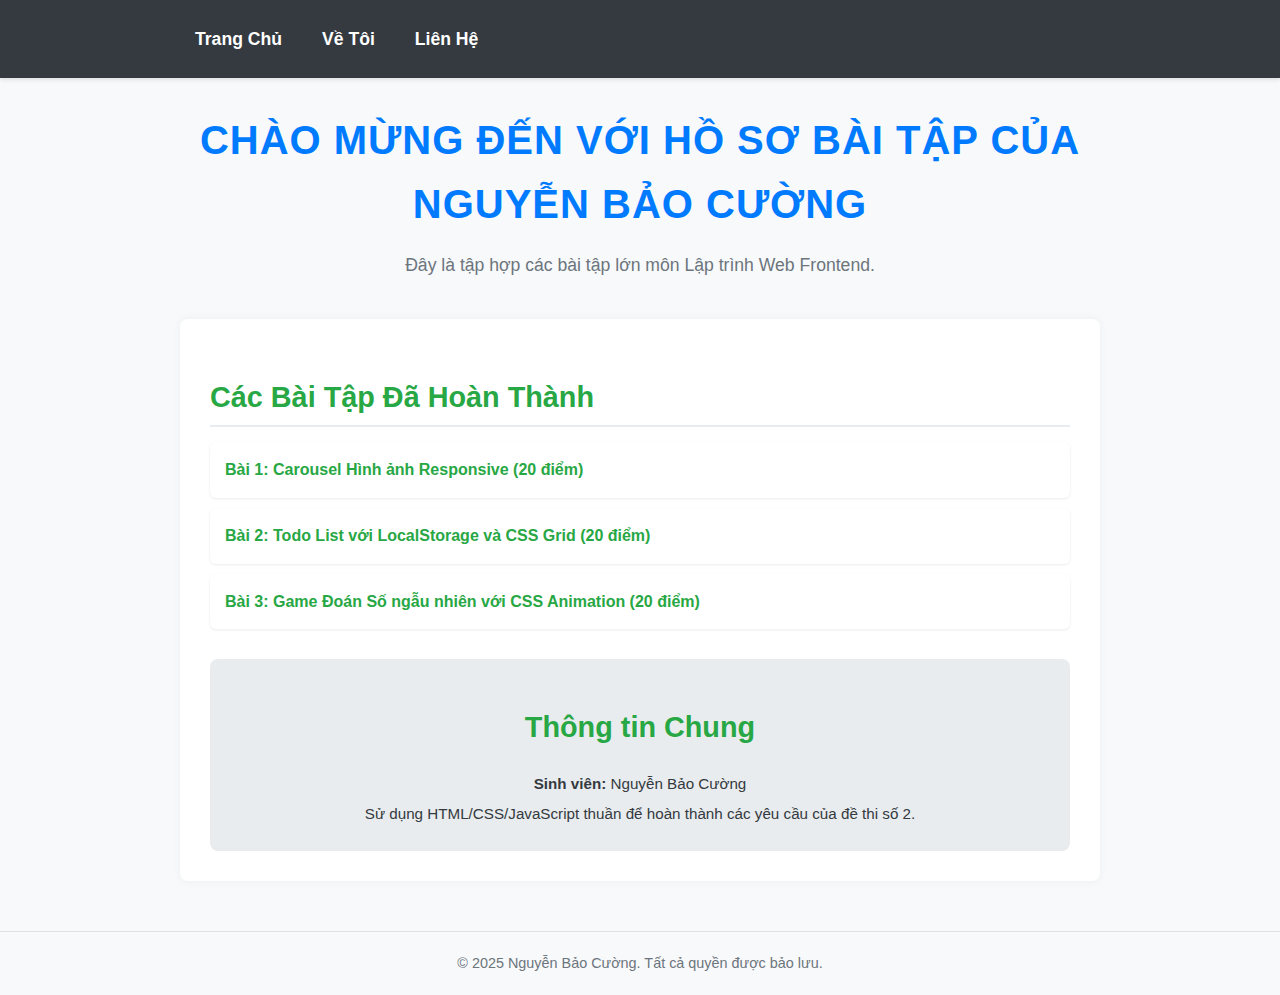
<file: index.html>
<!DOCTYPE html>
<html lang="vi">
<head>
    <meta charset="UTF-8">
    <meta name="viewport" content="width=device-width, initial-scale=1.0">
    <title>Trang Chủ - Hồ Sơ Bài Tập</title>
    <link rel="stylesheet" href="css/style.css">
</head>
<body>

    <nav class="navbar">
        <div class="navbar-container">
            <a href="index.html">Trang Chủ</a>
            <a href="about.html">Về Tôi</a>
            <a href="contact.html">Liên Hệ</a>
        </div>
    </nav>

    <div class="container">
        <header class="welcome-section">
            <h1>Chào mừng đến với Hồ Sơ Bài Tập Của Nguyễn Bảo Cường</h1>
            <p>Đây là tập hợp các bài tập lớn môn Lập trình Web Frontend.</p>
        </header>

        <section class="page-content">
            <h2>Các Bài Tập Đã Hoàn Thành</h2>
            <ul class="task-list">
                <li><a href="baitap01.html">Bài 1: Carousel Hình ảnh Responsive (20 điểm)</a></li>
                <li><a href="baitap02.html">Bài 2: Todo List với LocalStorage và CSS Grid (20 điểm)</a></li>
                <li><a href="baitap03.html">Bài 3: Game Đoán Số ngẫu nhiên với CSS Animation (20 điểm)</a></li>
            </ul>

            <div class="info-box">
                <h2>Thông tin Chung</h2>
                <p><strong>Sinh viên:</strong> Nguyễn Bảo Cường</p>
                <p>Sử dụng HTML/CSS/JavaScript thuần để hoàn thành các yêu cầu của đề thi số 2.</p>
            </div>
        </section>
    </div>

    <footer>
        <p>© 2025 Nguyễn Bảo Cường. Tất cả quyền được bảo lưu.</p>
    </footer>

</body>
</html>
</file>
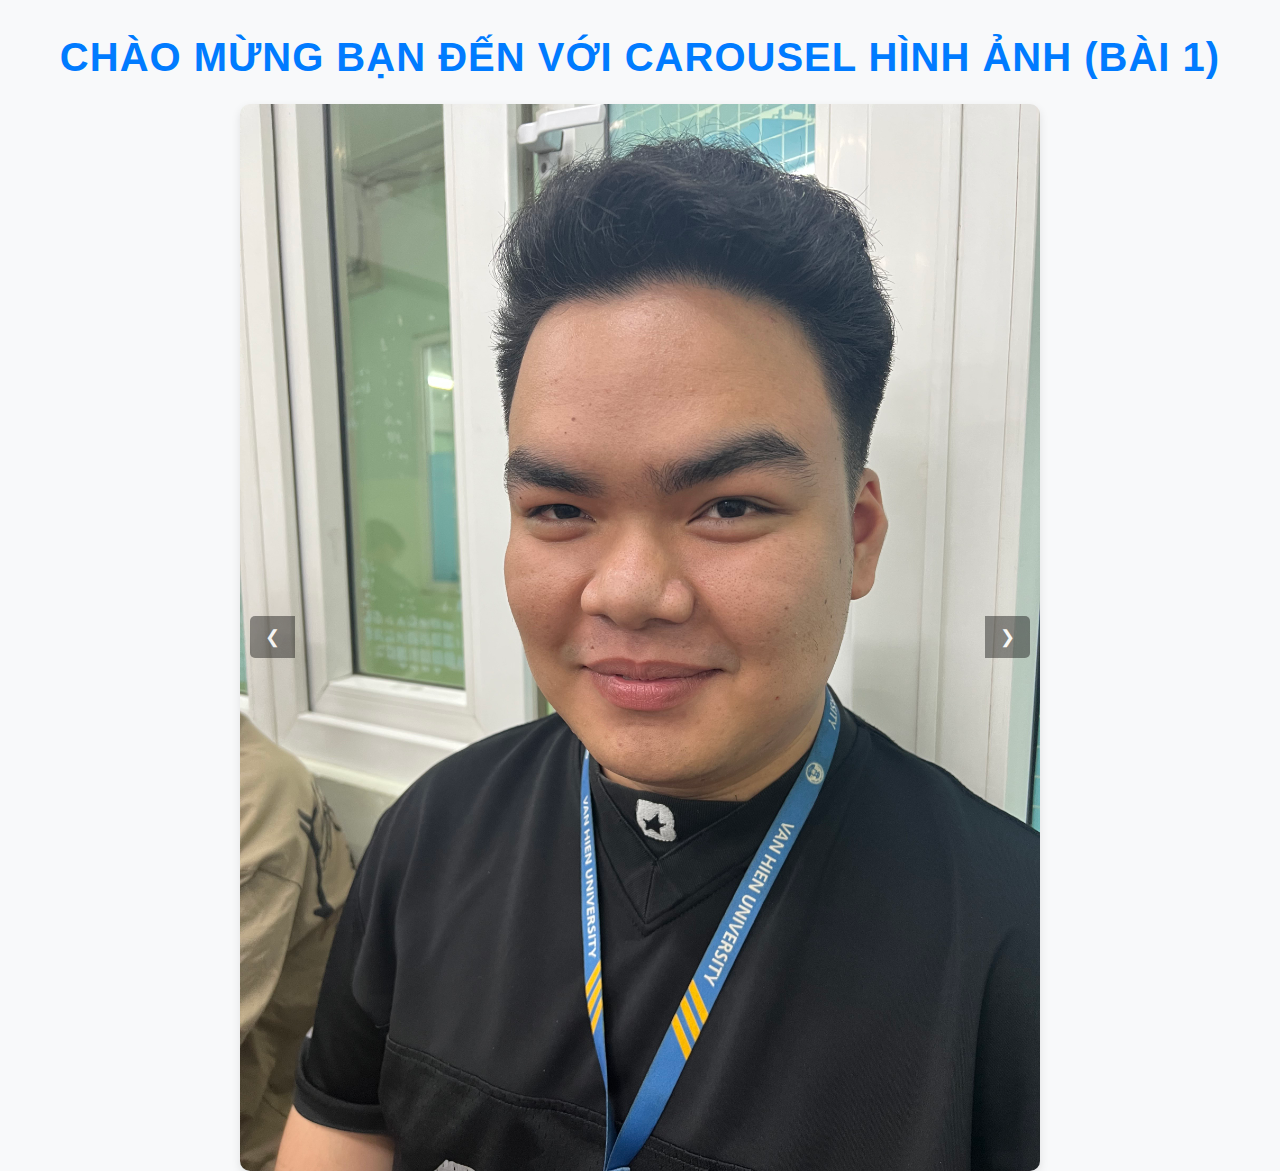
<file: baitap01.html>
<!DOCTYPE html>
<html lang="vi">
<head>
    <meta charset="UTF-8">
    <meta name="viewport" content="width=device-width, initial-scale=1.0">
    <title>Bài 1: Carousel Hình Ảnh</title>
    <link rel="stylesheet" href="css/style.css">
</head>
<body>
    <h1>chào mừng bạn đến với Carousel Hình Ảnh (Bài 1)</h1>

    <div class="carousel-container">
        <div id="carousel-slide" class="carousel-slide">
            <img src="images/003.jpeg" alt="Slide 1">
            <img src="images/002.jpeg" alt="Slide 2">
            <img src="images/006.jpeg" alt="Slide 3">
            <img src="images/005.jpeg" alt="Slide 4">
            <img src="images/004.jpeg" alt="Slide 5">
            <img src="images/006.jpeg" alt="Slide 6">
        </div>

        <button id="prevBtn" class="carousel-btn">❮</button>
        <button id="nextBtn" class="carousel-btn">❯</button>
    </div>

    <script src="js/script.js"></script>
</body>
</html>
</file>
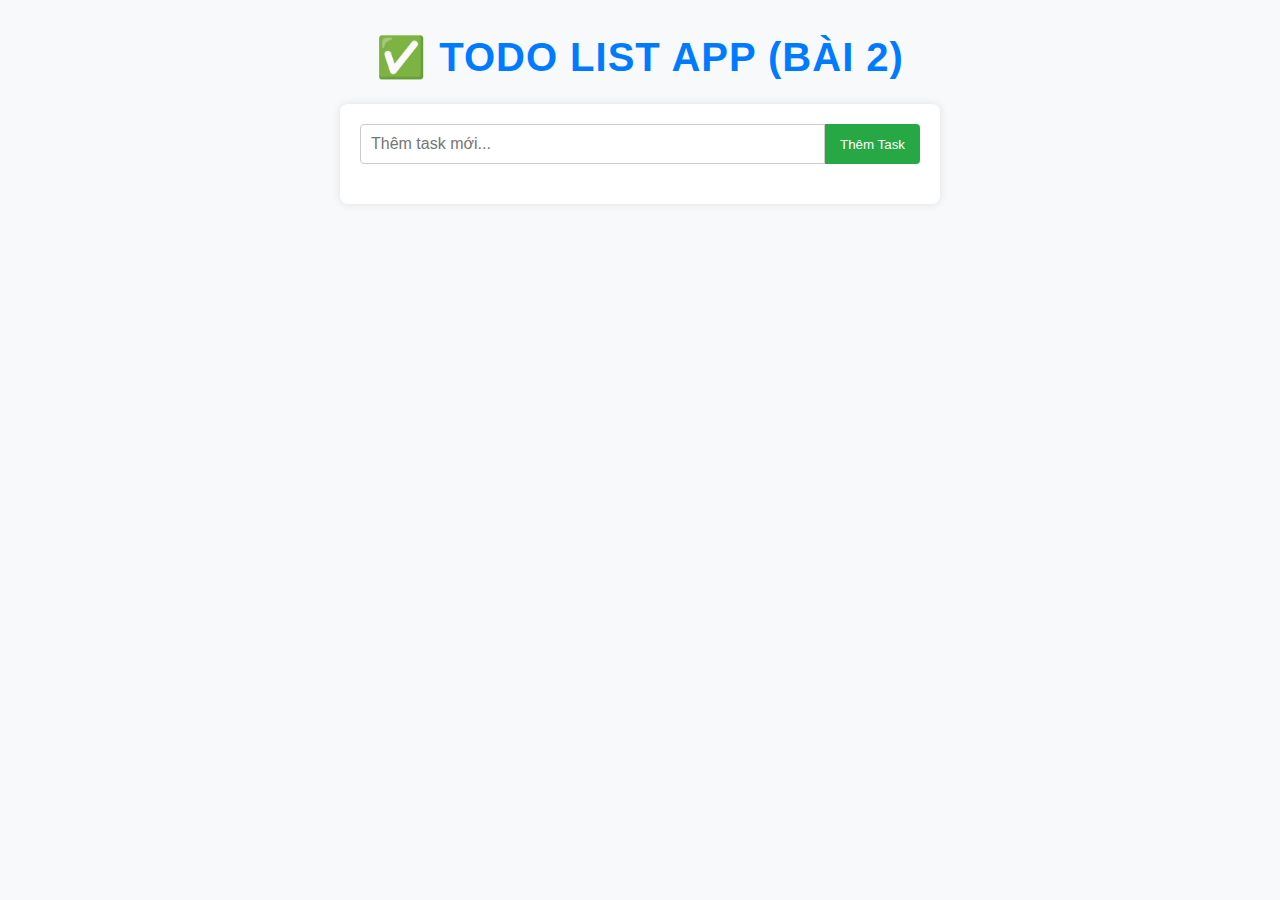
<file: baitap02.html>
<!DOCTYPE html>
<html lang="vi">
<head>
    <meta charset="UTF-8">
    <meta name="viewport" content="width=device-width, initial-scale=1.0">
    <title>Bài 2: Todo List</title>
    <link rel="stylesheet" href="css/style.css">
</head>
<body>
    <h1>✅ Todo List App (Bài 2)</h1>
    <div class="todo-container">
        
        <form id="todo-form" class="todo-input-group">
            <input type="text" id="todo-input" placeholder="Thêm task mới..." required>
            <button type="submit">Thêm Task</button>
        </form>

        <ul id="todo-list" class="todo-list">
            </ul>
    </div>

    <script src="js/script.js"></script>
</body>
</html>
</file>
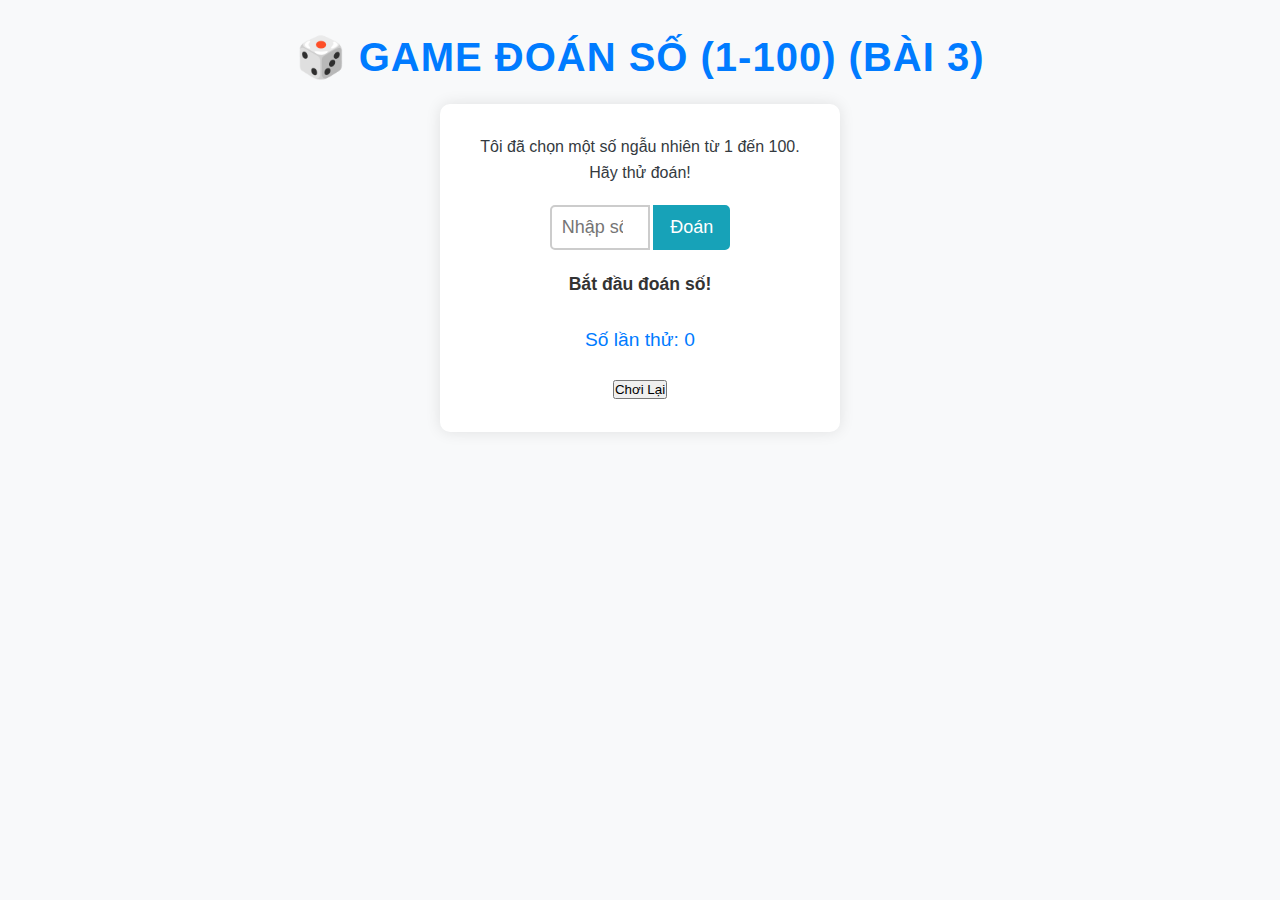
<file: baitap03.html>
<!DOCTYPE html>
<html lang="vi">
<head>
    <meta charset="UTF-8">
    <meta name="viewport" content="width=device-width, initial-scale=1.0">
    <title>Bài 3: Game Đoán Số</title>
    <link rel="stylesheet" href="css/style.css">
</head>
<body>
    <h1>🎲 Game Đoán Số (1-100) (Bài 3)</h1>
    <div class="game-container">
        <p>Tôi đã chọn một số ngẫu nhiên từ 1 đến 100. Hãy thử đoán!</p>
        
        <form id="guess-form" class="game-input-group">
            <input type="number" id="guess-input" min="1" max="100" placeholder="Nhập số" required>
            <button id="guess-btn" type="submit">Đoán</button>
        </form>

        <p id="message">Bắt đầu đoán số!</p>
        <p id="attempts">Số lần thử: 0</p>
        
        <button id="reset-btn" class="game-btn">Chơi Lại</button>
    </div>

    <script src="js/script.js"></script>
</body>
</html>
</file>
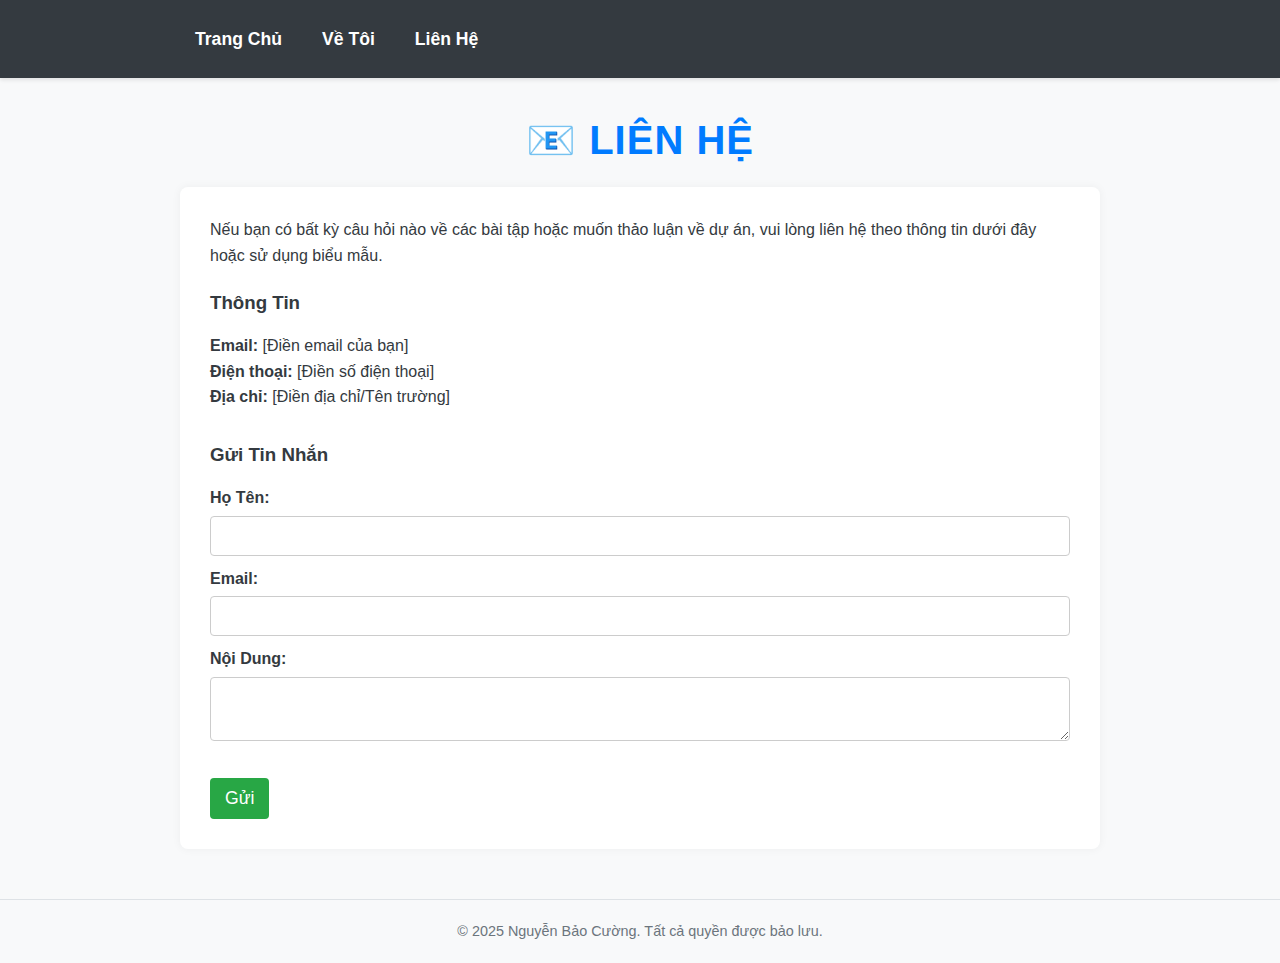
<file: contact.html>
<!DOCTYPE html>
<html lang="vi">
<head>
    <meta charset="UTF-8">
    <meta name="viewport" content="width=device-width, initial-scale=1.0">
    <title>Liên Hệ</title>
    <link rel="stylesheet" href="css/style.css">
</head>
<body>
    <nav class="navbar">
        <div class="navbar-container">
            <a href="index.html">Trang Chủ</a>
            <a href="about.html">Về Tôi</a>
            <a href="contact.html">Liên Hệ</a>
        </div>
    </nav>

    <div class="container">
        <h1>📧 Liên Hệ</h1>

        <section class="page-content">
            <p>Nếu bạn có bất kỳ câu hỏi nào về các bài tập hoặc muốn thảo luận về dự án, vui lòng liên hệ theo thông tin dưới đây hoặc sử dụng biểu mẫu.</p>

            <h3 style="margin-top: 20px;">Thông Tin</h3>
            <p><strong>Email:</strong> [Điền email của bạn]</p>
            <p><strong>Điện thoại:</strong> [Điền số điện thoại]</p>
            <p><strong>Địa chỉ:</strong> [Điền địa chỉ/Tên trường]</p>

            <h3 style="margin-top: 30px;">Gửi Tin Nhắn</h3>
            <form class="contact-form">
                <div>
                    <label for="name">Họ Tên:</label>
                    <input type="text" id="name" name="name" required>
                </div>
                <div>
                    <label for="email">Email:</label>
                    <input type="email" id="email" name="email" required>
                </div>
                <div>
                    <label for="message">Nội Dung:</label>
                    <textarea id="message" name="message" required></textarea>
                </div>
                <button type="submit">Gửi</button>
            </form>
        </section>
    </div>

    <footer>
        <p>© 2025 Nguyễn Bảo Cường. Tất cả quyền được bảo lưu.</p>
    </footer>
</body>
</html>
</file>
<file: css/style.css>
/* Thiết lập chung */
* {
    box-sizing: border-box;
    margin: 0;
    padding: 0;
    font-family: Arial, sans-serif;
}

body {
    padding: 20px;
    background-color: #f4f4f9;
    color: #333;
}

h1 {
    text-align: center;
    margin-bottom: 30px;
    color: #007bff;
}

/* -------------------------------------------------------------------------- */
/* BÀI 1: CAROUSEL                           */
/* -------------------------------------------------------------------------- */
.carousel-container {
    max-width: 800px;
    margin: 0 auto;
    position: relative;
    overflow: hidden; /* Quan trọng để chỉ hiển thị slide hiện tại */
    border-radius: 10px;
    box-shadow: 0 4px 10px rgba(0, 0, 0, 0.1);
}

.carousel-slide {
    display: flex;
    /* Dùng transform để chuyển slide, tối ưu hơn dùng left/margin */
    transform: translateX(0); 
    transition: transform 0.5s ease-in-out; /* Hiệu ứng chuyển động */
    width: 100%;
}

.carousel-slide img {
    width: 100%;
    /* Flex-shrink: 0 đảm bảo ảnh không bị co lại, mỗi ảnh chiếm đúng 100% chiều rộng của container */
    flex-shrink: 0; 
    height: auto;
    display: block;
}

.carousel-btn {
    position: absolute;
    top: 50%;
    transform: translateY(-50%);
    background: rgba(0, 0, 0, 0.5);
    color: white;
    border: none;
    padding: 10px 15px;
    cursor: pointer;
    font-size: 18px;
    z-index: 10;
    opacity: 0.8;
    transition: opacity 0.2s;
}

.carousel-btn:hover {
    opacity: 1;
}

#prevBtn {
    left: 10px;
    border-radius: 5px 0 0 5px;
}

#nextBtn {
    right: 10px;
    border-radius: 0 5px 5px 0;
}

/* Responsive cho Carousel */
@media (max-width: 600px) {
    .carousel-container {
        max-width: 100%;
        border-radius: 0;
    }
    .carousel-btn {
        padding: 5px 8px;
        font-size: 14px;
    }
}


/* -------------------------------------------------------------------------- */
/* BÀI 2: TODO LIST                          */
/* -------------------------------------------------------------------------- */
.todo-container {
    max-width: 600px;
    margin: 0 auto;
    background: white;
    padding: 20px;
    border-radius: 8px;
    box-shadow: 0 0 10px rgba(0, 0, 0, 0.1);
}

.todo-input-group {
    display: flex;
    margin-bottom: 20px;
}

.todo-input-group input {
    flex-grow: 1;
    padding: 10px;
    border: 1px solid #ccc;
    border-radius: 4px 0 0 4px;
    font-size: 16px;
}

.todo-input-group button {
    padding: 10px 15px;
    background-color: #28a745;
    color: white;
    border: none;
    border-radius: 0 4px 4px 0;
    cursor: pointer;
    transition: background-color 0.2s;
}

.todo-input-group button:hover {
    background-color: #218838;
}

.todo-list {
    list-style: none;
    padding: 0;
    /* Sử dụng CSS Grid cho danh sách task */
    display: grid; 
    gap: 10px;
}

.todo-item {
    display: grid;
    /* Cột 1: Nội dung (tự động mở rộng), Cột 2 & 3: Nút (kích thước cố định) */
    grid-template-columns: 1fr auto auto; 
    align-items: center;
    background: #f9f9f9;
    padding: 10px;
    border-radius: 4px;
    border-left: 5px solid #007bff;
    transition: background-color 0.2s;
}

.todo-item.editing .task-text {
    display: none;
}

.todo-item:hover {
    background-color: #e9ecef;
}

.task-text {
    word-break: break-word; /* Đảm bảo chữ dài không làm vỡ layout */
}

.task-edit-input {
    width: 100%;
    padding: 5px;
    border: 1px solid #007bff;
    border-radius: 4px;
    font-size: 16px;
    display: none; /* Mặc định ẩn */
}

.todo-item.editing .task-edit-input {
    display: block; /* Hiện khi đang chỉnh sửa */
}

.todo-item button {
    padding: 8px 10px;
    margin-left: 8px;
    border: none;
    border-radius: 4px;
    cursor: pointer;
    font-weight: bold;
    transition: opacity 0.2s;
}

.todo-item button.delete-btn {
    background-color: #dc3545;
    color: white;
}

.todo-item button.edit-btn,
.todo-item button.save-btn {
    background-color: #ffc107;
    color: #333;
}

.todo-item button.save-btn {
    display: none;
    background-color: #007bff;
    color: white;
}

.todo-item.editing .edit-btn {
    display: none;
}

.todo-item.editing .save-btn {
    display: block;
}


/* -------------------------------------------------------------------------- */
/* BÀI 3: GUESSING GAME                      */
/* -------------------------------------------------------------------------- */
.game-container {
    max-width: 400px;
    margin: 0 auto;
    text-align: center;
    background: white;
    padding: 30px;
    border-radius: 10px;
    box-shadow: 0 0 15px rgba(0, 0, 0, 0.1);
}

.game-input-group {
    margin: 20px 0;
}

.game-input-group input {
    padding: 10px;
    width: 100px;
    text-align: center;
    font-size: 18px;
    border: 2px solid #ccc;
    border-radius: 5px 0 0 5px;
    margin-right: -1px; /* Để nút và input dính vào nhau */
}

.game-input-group button {
    padding: 10px 15px;
    background-color: #17a2b8;
    color: white;
    border: 2px solid #17a2b8;
    border-radius: 0 5px 5px 0;
    cursor: pointer;
    font-size: 18px;
    transition: background-color 0.2s;
}

.game-input-group button:hover {
    background-color: #138496;
}

#message {
    min-height: 40px;
    font-size: 1.1em;
    font-weight: bold;
    margin-bottom: 15px;
}

#attempts {
    font-size: 1.2em;
    color: #007bff;
    margin-bottom: 20px;
}

/* Confetti Animation (Đơn giản) */
.confetti-container {
    position: fixed;
    top: 0;
    left: 0;
    width: 100%;
    height: 100%;
    pointer-events: none; /* Cho phép click xuyên qua */
    z-index: 1000;
}

.confetti {
    position: absolute;
    width: 10px;
    height: 10px;
    background-color: gold;
    opacity: 0;
    animation: confetti-fall 3s ease-out forwards;
}

@keyframes confetti-fall {
    0% {
        transform: translate(var(--x), var(--y)) rotate(0deg);
        opacity: 1;
    }
    100% {
        transform: translate(var(--x-end), var(--y-end)) rotate(720deg);
        opacity: 0;
    }
}

/* --- PHẦN LAYOUT CHUNG VÀ TYPOGRAPHY --- */

body {
    /* Đã thiết lập ở trên, đảm bảo nền nhẹ, chữ dễ đọc */
    background-color: #f8f9fa; /* Nền trắng/xám nhẹ hơn */
    color: #343a40;
    line-height: 1.6;
    padding: 0; /* Xóa padding body để nav chiếm toàn bộ chiều ngang */
}

.container {
    max-width: 960px; /* Giới hạn chiều rộng nội dung */
    margin: 30px auto;
    padding: 0 20px;
}

h1, h2, h3 {
    font-weight: 700;
    margin-top: 25px;
    margin-bottom: 15px;
}

h1 {
    font-size: 2.5em;
    color: #007bff; /* Màu xanh dương chủ đạo */
    text-align: center;
    text-transform: uppercase;
    letter-spacing: 1px;
}

h2 {
    font-size: 1.8em;
    color: #28a745; /* Màu xanh lá cho phần mục lục */
    border-bottom: 2px solid #e9ecef;
    padding-bottom: 5px;
}

/* --- THANH ĐIỀU HƯỚNG (NAVBAR) --- */

.navbar {
    background-color: #343a40; /* Nền tối cho navbar */
    padding: 15px 0;
    box-shadow: 0 2px 4px rgba(0, 0, 0, 0.1);
}

.navbar-container {
    max-width: 960px;
    margin: 0 auto;
    padding: 0 20px;
    display: flex;
    justify-content: flex-start; /* Dịch chuyển các liên kết về bên trái */
    align-items: center;
}

.navbar a {
    color: #fff; /* Chữ trắng */
    text-decoration: none;
    font-weight: 600;
    font-size: 1.1em;
    padding: 10px 15px;
    transition: background-color 0.3s, color 0.3s;
    border-radius: 4px;
    margin-right: 10px; /* Khoảng cách giữa các mục */
}

.navbar a:hover {
    background-color: #007bff; /* Hover: Màu xanh dương chủ đạo */
    color: white;
}

/* --- PHẦN NỘI DUNG TRANG CHỦ (index.html) --- */

.welcome-section {
    text-align: center;
    margin-bottom: 40px;
}

.welcome-section p {
    font-size: 1.1em;
    color: #6c757d;
}

.task-list {
    list-style-type: none;
    padding-left: 0;
}

.task-list li {
    background-color: #ffffff;
    padding: 15px;
    margin-bottom: 10px;
    border-radius: 6px;
    box-shadow: 0 1px 3px rgba(0, 0, 0, 0.08);
    transition: transform 0.2s;
}

.task-list li:hover {
    transform: translateY(-2px);
    box-shadow: 0 4px 8px rgba(0, 0, 0, 0.1);
}

.task-list a {
    color: #28a745; /* Màu xanh lá cho liên kết bài tập */
    text-decoration: none;
    font-weight: bold;
}

.task-list a:hover {
    text-decoration: underline;
}

/* --- PHẦN THÔNG TIN CHUNG (Footer/Info) --- */

.info-box {
    background-color: #e9ecef;
    padding: 20px;
    border-radius: 8px;
    margin-top: 30px;
    text-align: center;
}

.info-box p {
    margin: 5px 0;
    font-size: 0.95em;
}

/* --- FOOTER --- */

footer {
    text-align: center;
    margin-top: 50px;
    padding: 20px;
    border-top: 1px solid #dee2e6;
    font-size: 0.9em;
    color: #6c757d;
}

/* --- CÁC TRANG PHỤ (Về tôi/Liên hệ) --- */

.page-content {
    background-color: white;
    padding: 30px;
    border-radius: 8px;
    box-shadow: 0 0 10px rgba(0, 0, 0, 0.05);
}

/* Trang Về tôi */
.about-me-grid {
    display: grid;
    grid-template-columns: 150px 1fr;
    gap: 20px;
    align-items: center;
}

.about-me-grid img {
    width: 100%;
    height: 150px;
    object-fit: cover;
    border-radius: 50%; /* Ảnh chân dung tròn */
    border: 4px solid #007bff;
}

/* Trang Liên hệ */
.contact-form label {
    display: block;
    margin-top: 10px;
    font-weight: bold;
}

.contact-form input[type="text"],
.contact-form input[type="email"],
.contact-form textarea {
    width: 100%;
    padding: 10px;
    margin-top: 5px;
    border: 1px solid #ccc;
    border-radius: 4px;
    font-size: 1em;
}

.contact-form textarea {
    resize: vertical;
    min-height: 100px;
}

.contact-form button {
    background-color: #28a745;
    color: white;
    padding: 10px 15px;
    border: none;
    border-radius: 4px;
    cursor: pointer;
    margin-top: 15px;
    font-size: 1.1em;
    transition: background-color 0.3s;
}

.contact-form button:hover {
    background-color: #218838;
}
</file>
